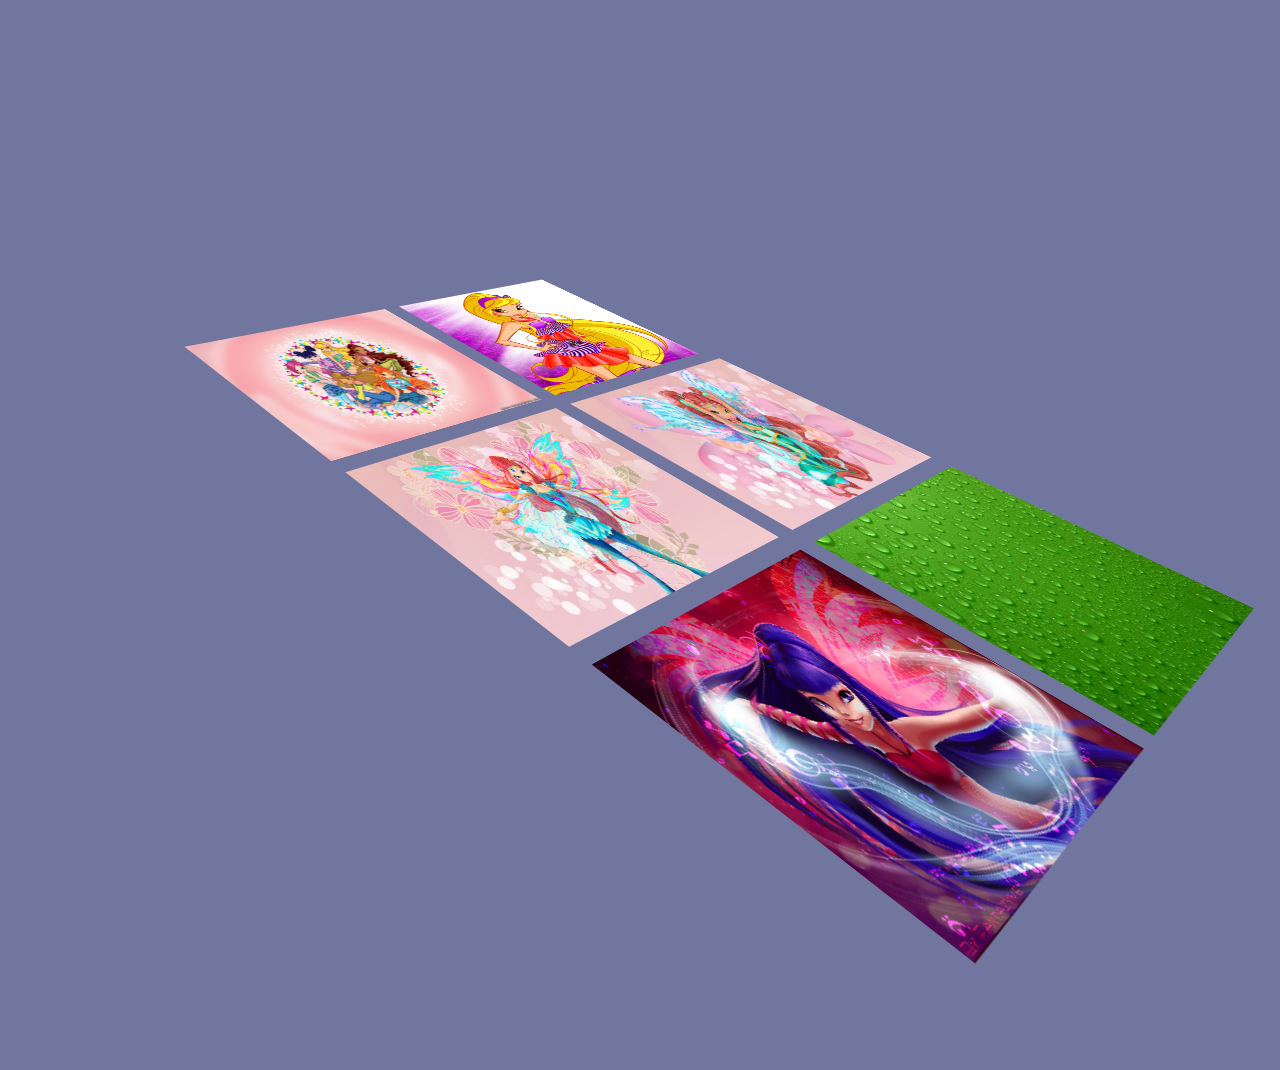
<file: 3d cards-2/index.html>
<!DOCTYPE html>
<html lang="en">
	<head>
		<meta charset="UTF-8">
		<title>...</title>
		<link rel="stylesheet" href="style.css">
	</head>
	<body>
		<div class="wrapper">
			<div class="conteiner">
				<div class="card"><img src="s1200.jpg" alt=""></div>
				<div class="card"><img src="stella_vinks_kartinki_7_22122006.jpg" alt=""></div>
				<div class="card"><img src="kartinki_vinks_4_09073210.jpg" alt=""></div>
				<div class="card"><img src="kartinki_vinks_12_09073215.jpg" alt=""></div>
				<div class="card"><img src="12a4eeeccfe20d16f1ac1a19d68bd221.jpeg" alt=""></div>
				<div class="card"><img src="photography_photography-of-water-widescreen--02_04-2560x1600.jpg" alt=""></div>
			</div>
		</div>
	</body>
</html>
</file>
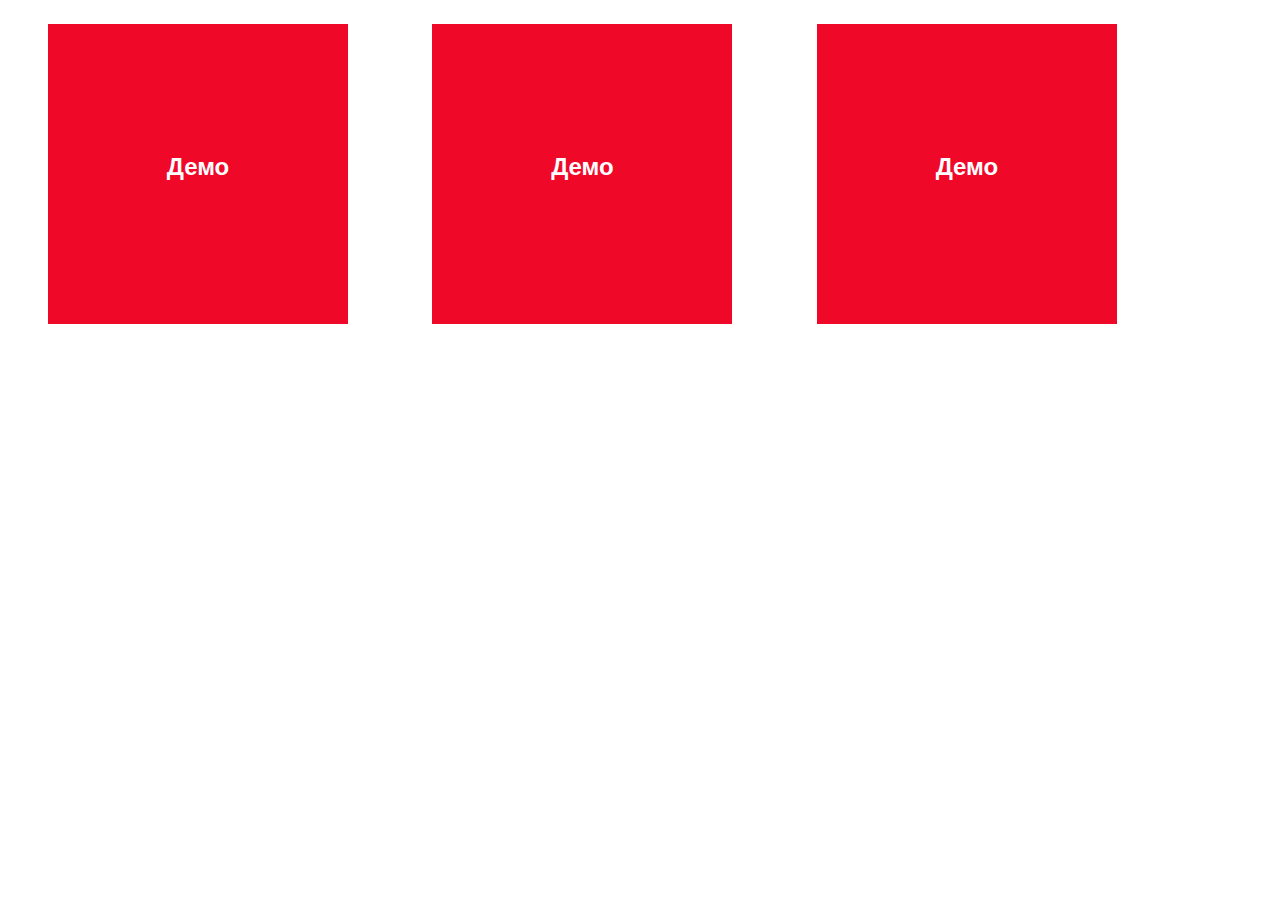
<file: borders/index.html>
<!DOCTYPE html>
<html lang="en">
	<head>
		<meta charset="UTF-8">
		<title>...</title>
		<link rel="stylesheet" href="style.css">
	</head>
	<body>
		<figure class="border">
			<figcaption>
				<h2>Демо</h2>
				<p>текст</p>
			</figcaption>
		</figure>
		<figure class="border">
			<figcaption>
				<h2>Демо</h2>
				<p>текст</p>
			</figcaption>
		</figure>
		<figure class="border">
			<figcaption>
				<h2>Демо</h2>
				<p>текст</p>
			</figcaption>
		</figure>

	</body>
</html>
</file>
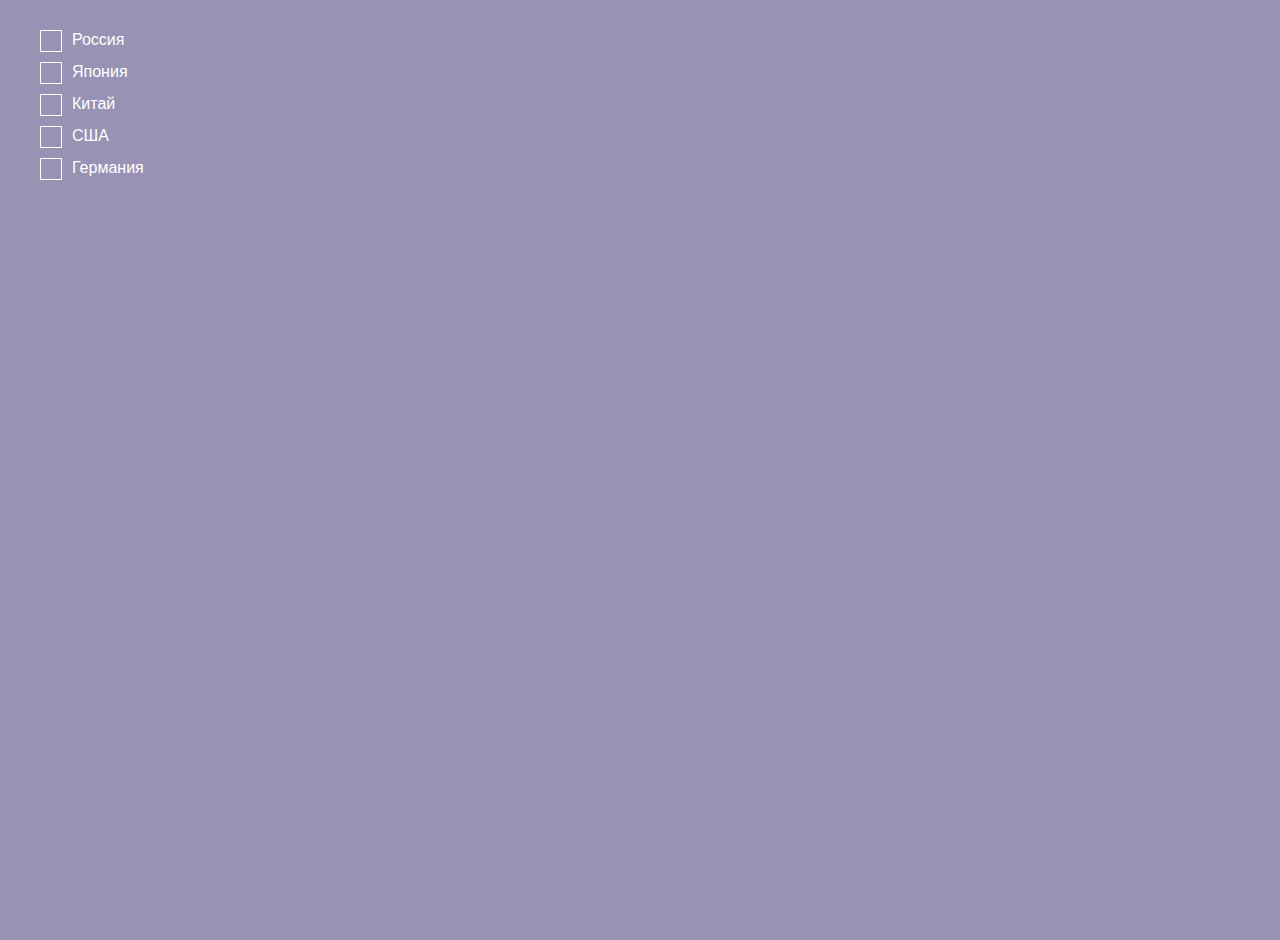
<file: checkbokses/index.html>
<!DOCTYPE html>
<html lang="en">
	<head>
		<meta charset="UTF-8">
		<title>...</title>
		<link rel="stylesheet" href="style.css">
	</head>
	<body>
		<div class="wrapper">
			<div class="chekbox">
				<div class="country">
					<input type="checkbox" id="russia" name="russia">
					<label for="russia">Россия</label>
				</div>
				<div class="country">
					<input type="checkbox" id="japan" name="japan">
					<label for="japan">Япония</label>
				</div>
				<div class="country">
					<input type="checkbox" id="china" name="china">
					<label for="china">Китай</label>
				</div>
				<div class="country">
					<input type="checkbox" id="usa" name="usa">
					<label for="usa">США</label>
				</div>
				<div class="country">
					<input type="checkbox" id="germany" name="germany">
					<label for="germany">Германия</label>
				</div>
			</div>
		</div>
	</body>
</html>
</file>
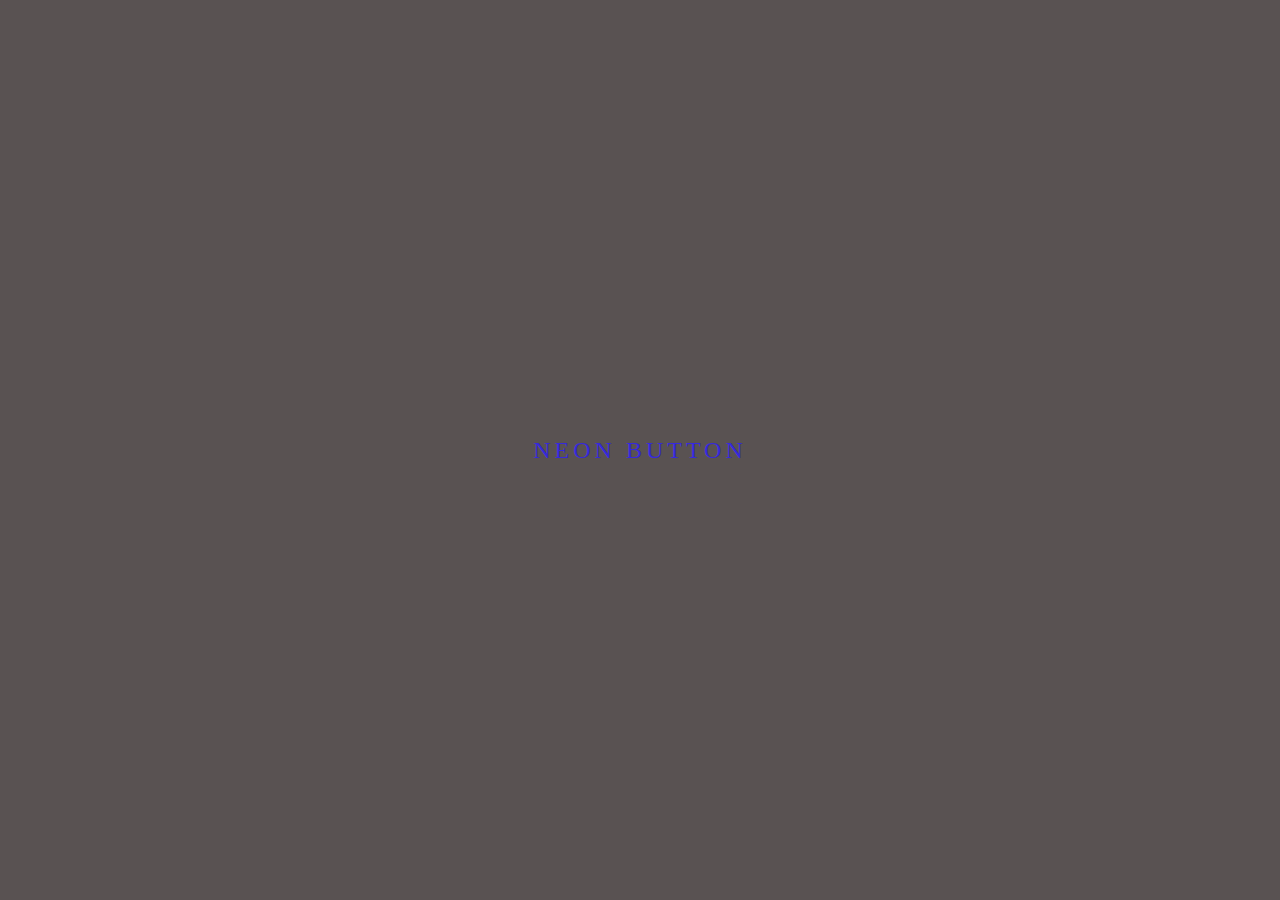
<file: neon button-2/index.html>
<!DOCTYPE html>
<html lang="en">
	<head>
		<meta charset="UTF-8">
		<title>...</title>
		<link rel="stylesheet" href="style.css">
	</head>
	<body>
		<a href="#" class="button">
			<span class="button__line button__line--top"></span>
			<span class="button__line button__line--right"></span>
			<span class="button__line button__line--bottom"></span>
			<span class="button__line button__line--left"></span>
			neon button
		</a>


	</body>
</html>
</file>
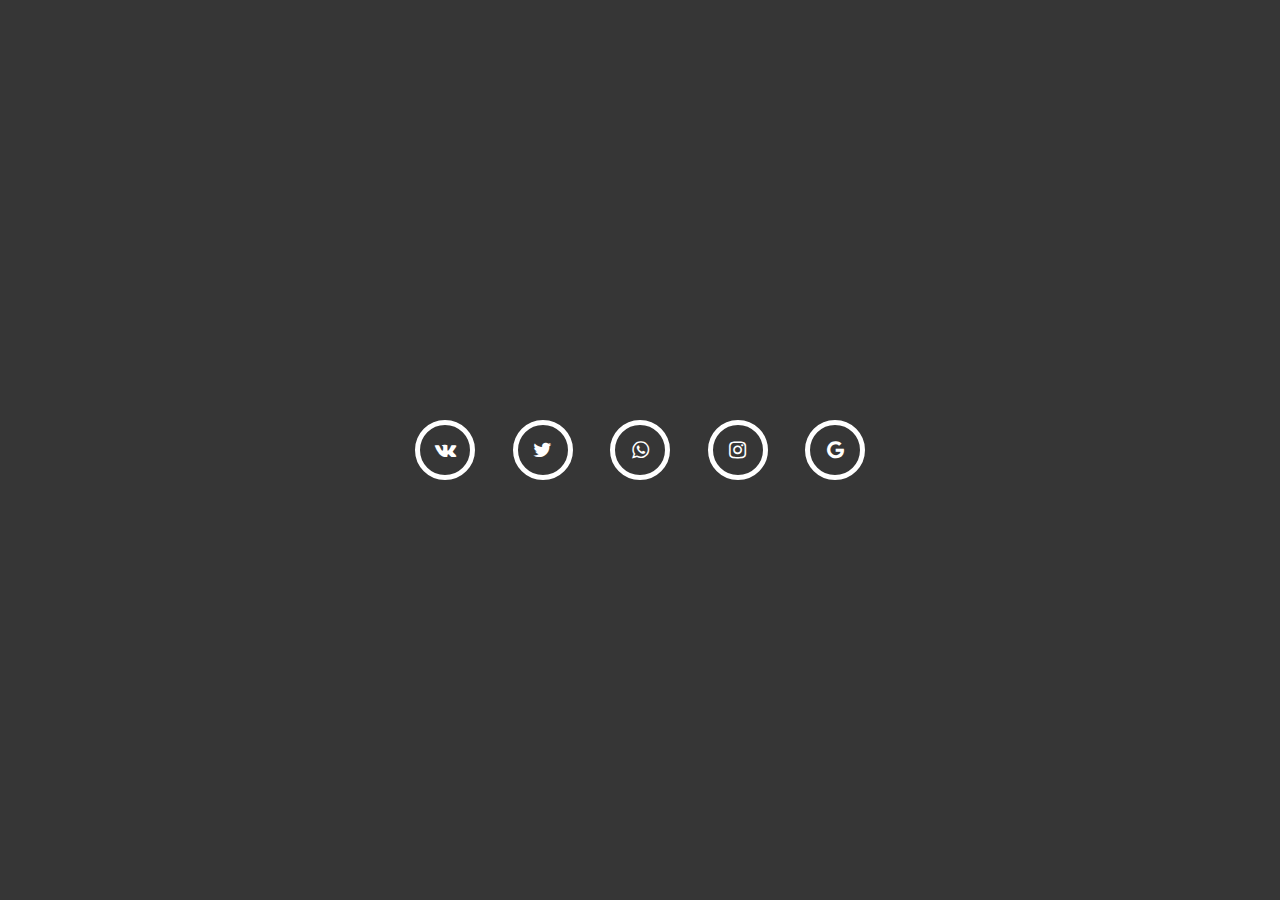
<file: neon buttons/index.html>
<!DOCTYPE html>
<html lang="en">
	<head>
		<meta charset="UTF-8">
		<title>...</title>
		<link rel="stylesheet" href="style.css">
		<link rel="stylesheet" href="https://maxcdn.bootstrapcdn.com/font-awesome/4.7.0/css/font-awesome.min.css">
	</head>
	<body>
		<div class="container">
			<ul class="social">
				<a href="#">
					<li class="social__item vk">
							<i class="fa fa-vk"></i>
					</li>
				</a>
				<a href="https://twitter.com/">
					<li class="social__item twitter">
						<i class="fa fa-twitter"></i>
					</li>	
				</a>
				<a href="https://web.whatsapp.com/">	
					<li class="social__item whatsapp">
						<i class="fa fa-whatsapp"></i>
					</li>
				</a>
				<a href="https://www.instagram.com/">
					<li class="social__item instagram">
						<i class="fa fa-instagram"></i>
					</li>
				</a>
				<a href="https://www.google.ru/">
					<li class="social__item google">
						<i class="fa fa-google"></i>
					</li>
				</a>
			</ul>
		</div>
	</body>
</html>
</file>
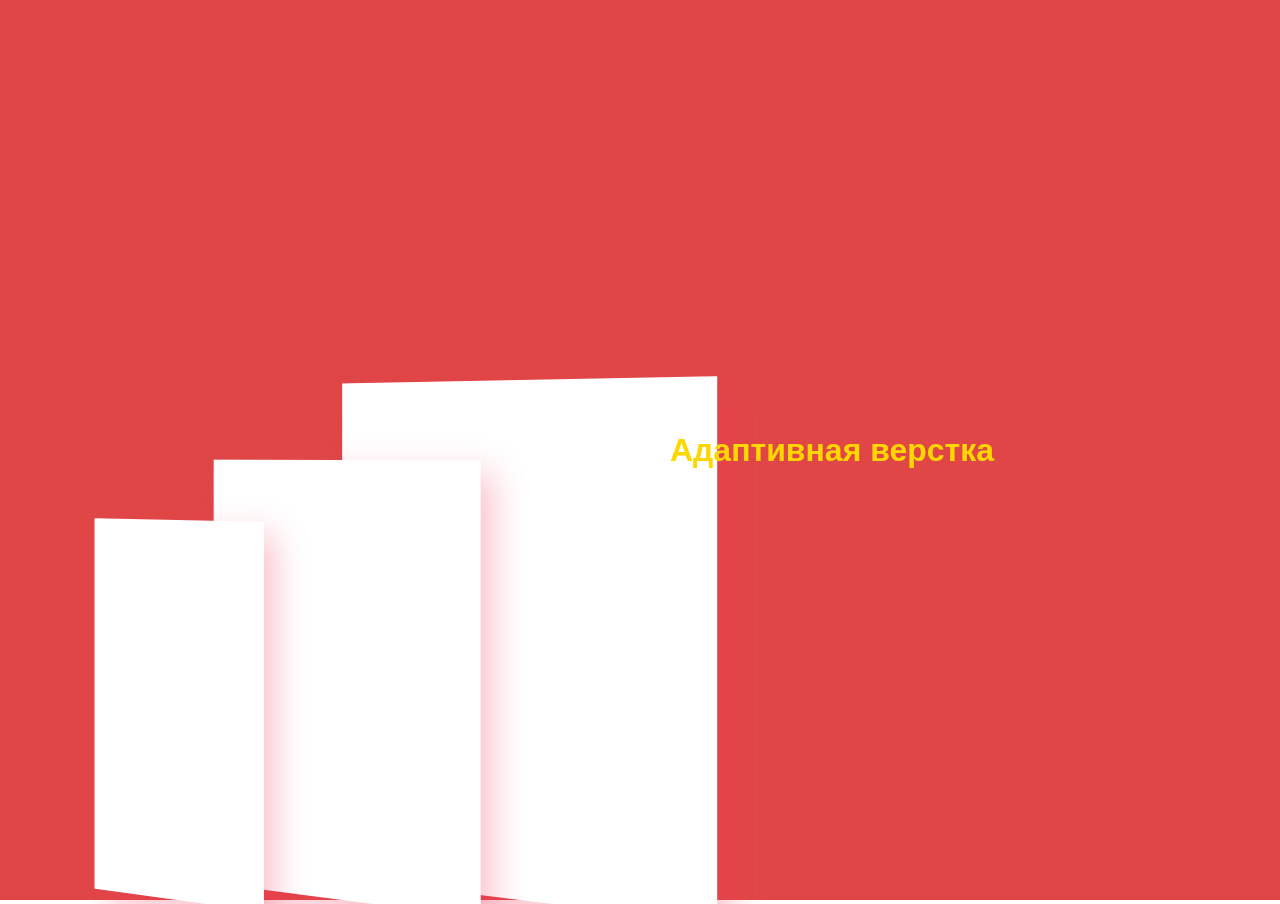
<file: transformation/index.html>
<!DOCTYPE html>
<html lang="en">
	<head>
		<meta charset="UTF-8">
		<title>...</title>
		<link rel="stylesheet" href="style.css">
	</head>
	<body>
		<div class="conteiner">
			<div class="phone"></div>
			<div class="tablet"></div>
			<div class="desctop"></div>
			<h1 class="heading">Адаптивная верстка</h1>
		</div>
	</body>
</html>
</file>
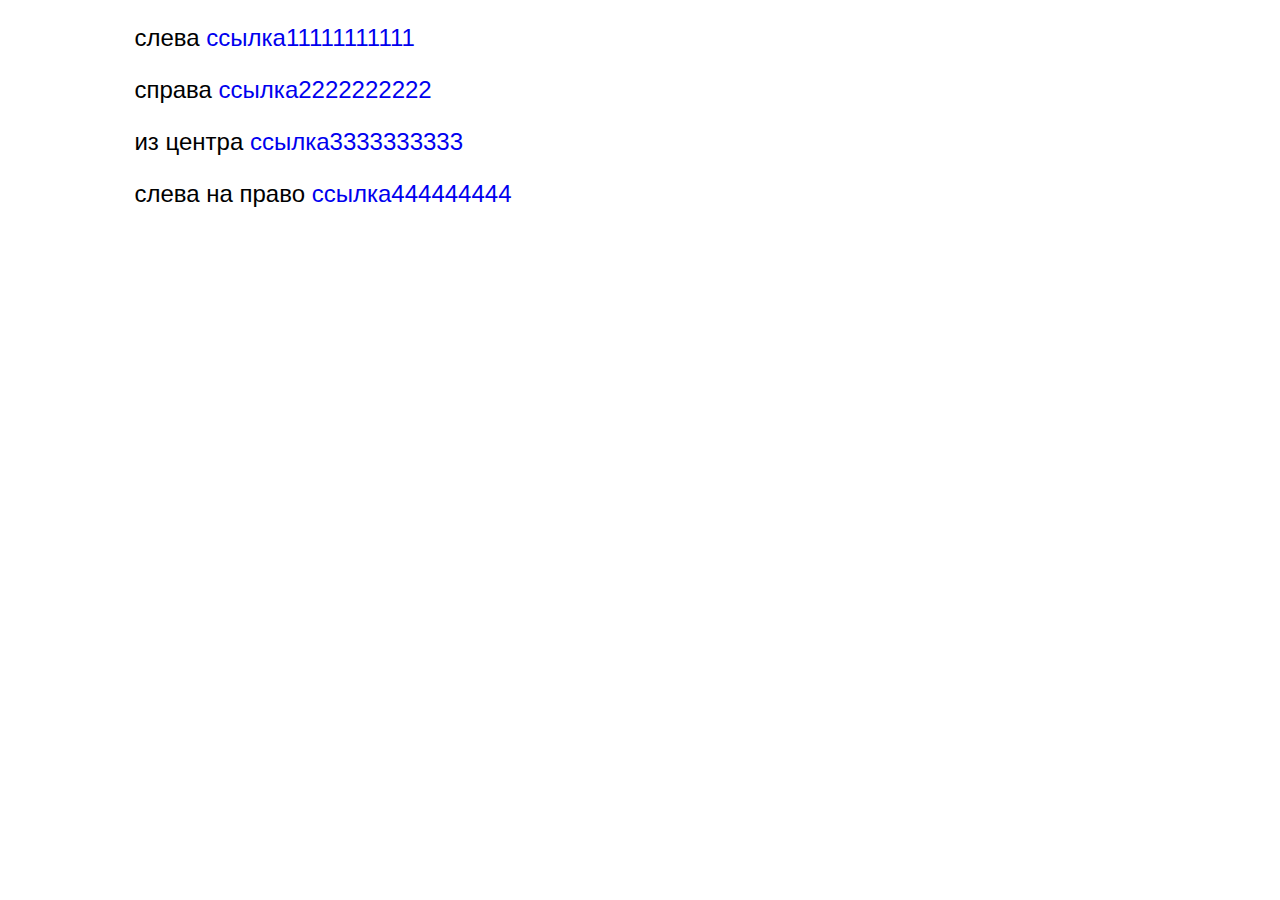
<file: underline links/index.html>
<!DOCTYPE html>
<html lang="en">
	<head>
		<meta charset="UTF-8">
		<title>...</title>
		<link rel="stylesheet" href="style.css">
	</head>
	<body>
		<div class="wrapper">
			<p class="left">
				слева
				<a href="#">ссылка11111111111</a>
			</p>
			<p class="right">
				справа
				<a href="#">ссылка2222222222</a>
			</p>
			<p class="center">
				из центра
				<a href="#">ссылка3333333333</a>
			</p>
			<p class="left-right">
				слева на право
				<a href="#">ссылка444444444</a>
			</p>
		</div>
	</body>
</html>
</file>
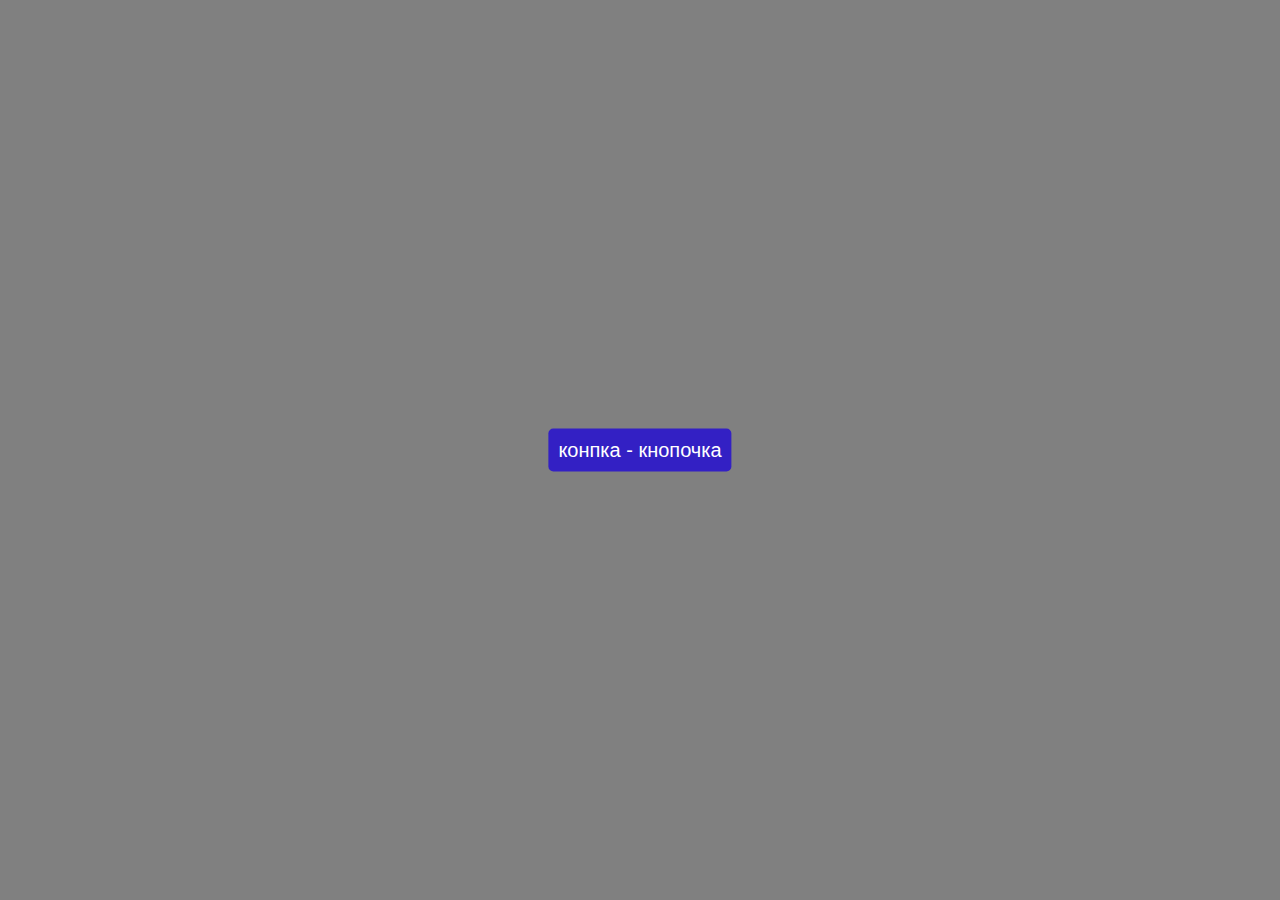
<file: flaire button/html.html>
<!DOCTYPE html>
<html lang="en">
	<head>
		<meta charset="UTF-8">
		<title>...</title>
		<link rel="stylesheet" href="style.css">
	</head>
	<body>
		<div class="wrapper">
			<a href="#" class="button">конпка - кнопочка</a>
		</div>
	</body>
</html>
</file>
<file: 3d cards-2/style.css>
body{
	margin: 0;
	background: #71769F;
}
.wrapper{
	perspective: 1000px;
}
.conteiner{
	height: 100vh;
	width: 680px;
	margin: auto;
	display: flex;
	flex-wrap: wrap;
	justify-content: center;
	align-items: center;
	transition: 1s;
	transform: rotateX(55deg) rotateZ(-45deg) rotateY(10deg);
	-webkit-transform-style: preserve-3d;
	-moz-transform-style: preserve-3d;
	-ms-transform-style: preserve-3d;
	transform-style: preserve-3d;
}
img{
	max-width: 100%;
	height: 300px;
}
.card{
	width: 250px;
	margin: 10px;
	transition: 0.3s;
}
.card:hover{
	cursor: pointer;
	transform: translateZ(15px);
}
.conteiner-origin{
	transform: rotate(0);
}
</file>
<file: borders/style.css>
* {
	box-sizing: border-box;
}

body {
	font-family: sans-serif;
}

figure {
	width: 300px;
	height: 300px;
	background-color: #F00829;
	color: #FFFFFF;
	display: inline-flex;
	justify-content: center;
	align-items: center;
	text-align: center;
	position: relative;
}

figure h2 {
	transition: 0.2s;
	transform: translateY(10px);
}

figure p {
	transition: 0.2s;
	transform: translateY(-20px);
	opacity: 0;
	visibility: hidden;
}

figure::before {
	content: '';
	position: absolute;
	top: 5%;
	bottom: 5%;
	left: 5%;
	right: 5%;
	border-top: solid 2px ;
	border-bottom: solid 2px;
	transition: 0.2s;
	transform: scaleX(0);
}

figure::after {
	content: '';
	position: absolute;
	top: 5%;
	bottom: 5%;
	left: 5%;
	right: 5%;
	border-left: solid 2px ;
	border-right: solid 2px;
	transition: 0.2s;
	transform: scaleY(0);
}

figure:hover::before,
figure:hover::after {
	transform: scale(1);
	cursor: pointer;
}

figure:hover h2,
figure:hover p {
	transform: translate(0);
	opacity: 1;
	visibility: visible;
}
</file>
<file: checkbokses/style.css>
body{
	margin: 0;
	font-family: sans-serif;
}
.wrapper{
	height: 100vh;
	background: #9892B4;
	padding: 20px;
	margin: 0;
}
label{
	color: white;
	padding-left: 10px;
}
label, input{
	cursor: pointer;
}
.country{
	margin: 10px;
}
input[type="checkbox"]{
	display: none;
}
label::before{
	content: '';
	display: inline-block;
	width: 20px;
	height: 20px;
	vertical-align: middle;
	border: 1px solid white;
	margin-right: 10px;
}
input[type="checkbox"]:checked + label::before{
	content: '';
	background-size: 100%;
	background-image: url(cross.png); 
}
</file>
<file: neon button-2/style.css>
body {
	margin: 0;
	padding: 0;
	display: flex;
	justify-content: center;
	align-items: center;
	background: #595252;
	height: 100vh;
}

.button {
	position: relative;
	text-decoration: none;
	text-transform: uppercase;
	display: inline-block;
	color: #3629DC;
	letter-spacing: 4px;
	font-size: 24px;
	overflow: hidden;
	padding: 15px 30px;
	transition: 0.2s;
}

.button__line {
	position: absolute;
	display: block;
}

.button__line--top {
	top: 0;
	left: -100%;
	width: 100%;
	height: 2px;
	background: linear-gradient(90deg, transparent, #3629DC);
}

.button:hover .button__line--top {
	left: 100%;
	transition: 1s;
	transition-delay: 0.25s;
}

.button__line--bottom {
	bottom: 0;
	right: -100%;
	width: 100%;
	height: 2px;
	background: linear-gradient(270deg, transparent, #3629DC);
}

.button:hover .button__line--bottom {
	right: 100%;
	transition: 1s;
	transition-delay: 0.25s;
}

.button__line--left {
	left: 0;
	bottom: -100%;
	width: 2px;
	height: 100%;
	background: linear-gradient(0deg, transparent, #3629DC);
}

.button:hover .button__line--left {
	bottom: 100%;
	transition: 1s;
	transition-delay: 0.25s;
}

.button__line--right {
	right: 0;
	top: -100%;
	width: 2px;
	height: 100%;
	background: linear-gradient(180deg, transparent, #3629DC);
}

.button:hover .button__line--right {
	top: 100%;
	transition: 1s;
	transition-delay: 0.25s;
}

.button:hover {
	background-color: #3629DC;
	box-shadow: 0 0 10px #3629DC, 0 0 40px #3629DC, 0 0 80px #3629DC;
	transition-delay: 0.7s;
	color: #595252;
}
</file>
<file: neon buttons/style.css>
* {
	box-sizing: border-box;
}

body {
	margin:0;
}

.container {
	height: 100vh;
	background: #363636;
	display: flex;
	justify-content: center;
	align-items: center;
}

.social {
	color: #fff;
	list-style: none;
	padding: 0;
	display: flex;
	justify-content: space-between;
	width: 450px;
}

.social__item {
	width: 60px;
	height: 60px;
	border-radius: 50%; 
	border: 5px solid white; 
	display: flex;
	justify-content: center;
	align-items: center;
	font-size: 20px;
	transition: all 0.3s;
}

.vk:hover {
	border-color: #264EF0;
	box-shadow: 0px 0px 20px #264EF0;
	color: #264EF0;
}

.twitter:hover {
	border-color: #3AE2CE;
	box-shadow: 0px 0px 20px #3AE2CE;
	color: #3AE2CE;
}

.whatsapp:hover {
	border-color: #62E20D;
	box-shadow: 0px 0px 20px #62E20D;
	color: #62E20D;
}

.instagram:hover {
	border-color: #E22C78;
	box-shadow: 0px 0px 20px #E22C78;
	color: #E22C78;
}

.google:hover {
	border-color: #FFDD00;
	box-shadow: 0px 0px 20px #FFDD00;
	color: #FFDD00;
}

a {
	color: #FFFFFF;
	text-decoration: none;
}
</file>
<file: transformation/style.css>
body {
  margin: 0;
  padding: 0;
}

.conteiner {
  color: #FFFFFF;
  background: #E04646;
  display: flex;
  justify-content: center;
  align-items: center;
  font-family: sans-serif;
  position: relative;
  height: 100vh;
  perspective: 1000px;

}

.heading {
  margin-left: 30%;
  color: gold;
  z-index: 1;
}

.phone,
.tablet,
.desctop {
  background: #FFFFFF;
  position: absolute;
  box-shadow: 13px 13px 32px 0 rgba(242, 57, 90, .3);
  transition: 1s;
  transform: translateY(100%);
}

.conteiner:hover .phone,
.conteiner:hover .tablet,
.conteiner:hover .desctop {
  transform: translateY(0) rotateY(-15deg);
}

.phone {
  width: 200px;
  height: 380px;
  left: 6%;
  bottom: 0;
  z-index: 3;
  transition-delay: 0.2s;
}

.tablet {
  width: 300px;
  height: 440px;
  left: 15%;
  bottom: 0;
  z-index: 2;
  transition-delay: 0.4s;
}

.desctop {
  width: 400px;
  height: 520px;
  left: 25%;
  bottom: 0;
  z-index: 1;
  transition-delay: 0.6s;
}
</file>
<file: underline links/style.css>
body {
	font-family: sans-serif;
	font-size: 24px;
	font-weight: 300;
}

.wrapper {
	margin:auto;
	width: 80%;
}

a {
	text-decoration: none;
	position: relative;
}

.left-right a::before {
	content: '';
	bottom: 0;
	right: 0;
	position: absolute;
	width: 0%;
	height: 2px;
	background-color: #000;
	transition: 0.2s;
}

.left-right a:hover:before {
	width: 100%;
	left: 0;
}

.left a::before {
	content: '';
	bottom: 0;
	left: 0;
	position: absolute;
	width: 0%;
	height: 2px;
	background-color: #000;
	transition: 0.2s;
}

.left a:hover:before {
	width: 100%;
}

.right a::before {
	content: '';
	bottom: 0;
	right: 0;
	position: absolute;
	width: 0%;
	height: 2px;
	background-color: #000;
	transition: 0.2s;
}

.right a:hover:before {
	width: 100%;
}

.center a::before {
	content: '';
	bottom: 0;
	right: 0;
	position: absolute;
	width: 100%;
	height: 2px;
	background-color: #000;
	transition: 0.2s;
	transform: scaleX(0);
}

.center a:hover:before {
	transform: scaleX(1);
}
</file>
<file: flaire button/style.css>
body {
	font-family: sans-serif;
	background: grey;
	font-size: 20px;
}

.wrapper {
	top: 50%;
	left: 50%;
	position: absolute;
	transform: translate(-50%, -50%);
}

.button {
	position: relative;
	text-decoration: none;
	display: inline-flex;
	background: #3320C4;
	color: #FFFFFF;
	border-radius: 5px;
	padding: 10px;
	overflow: hidden;
}

.button::before {
	content: '';
	position: absolute;
	top: 0;
	left: 0;
	width: 1.5em;
	height: 100%;
	background-color: rgba(255,255,255, 0.6);
	transform: translateX(-4em) skewX(-45deg);
}

.button:hover::before {
	animation: light 1s;
}

@keyframes light {
	from {
		transform: translateX(-4em) skewX(-45deg);
	}
	to {
		transform: translateX(10em) skewX(-45deg)
	}
}
</file>
